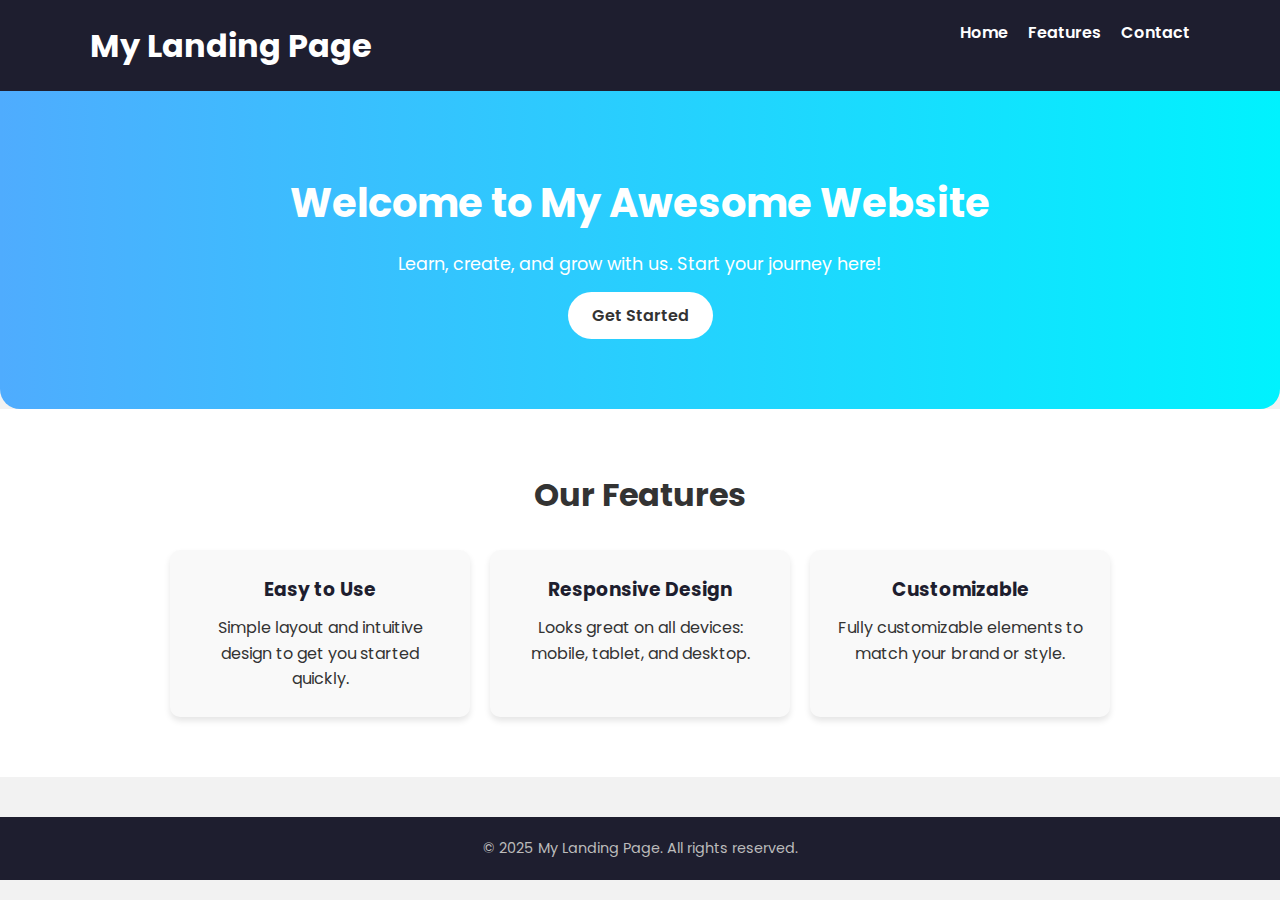
<file: Task2/index.html>
<!DOCTYPE html>
<html lang="en">
<head>
  <meta charset="UTF-8" />
  <meta name="viewport" content="width=device-width, initial-scale=1.0" />
  <title>Modern Landing Page</title>
  <link rel="stylesheet" href="styles.css" />
  <link href="https://fonts.googleapis.com/css2?family=Poppins:wght@400;600&display=swap" rel="stylesheet">
</head>
<body>
  <header>
    <div class="container">
      <h1>My Landing Page</h1>
      <nav>
        <ul>
          <li><a href="#">Home</a></li>
          <li><a href="#">Features</a></li>
          <li><a href="#">Contact</a></li>
        </ul>
      </nav>
    </div>
  </header>

  <section class="hero">
    <div class="container">
      <h2>Welcome to My Awesome Website</h2>
      <p>Learn, create, and grow with us. Start your journey here!</p>
      <a href="#" class="btn">Get Started</a>
    </div>
  </section>

  <section class="features">
    <div class="container">
      <h2>Our Features</h2>
      <div class="feature-grid">
        <div class="feature-box">
          <h3>Easy to Use</h3>
          <p>Simple layout and intuitive design to get you started quickly.</p>
        </div>
        <div class="feature-box">
          <h3>Responsive Design</h3>
          <p>Looks great on all devices: mobile, tablet, and desktop.</p>
        </div>
        <div class="feature-box">
          <h3>Customizable</h3>
          <p>Fully customizable elements to match your brand or style.</p>
        </div>
      </div>
    </div>
  </section>

  <footer>
    <div class="container">
      <p>&copy; 2025 My Landing Page. All rights reserved.</p>
    </div>
  </footer>
</body>
</html>
</file>
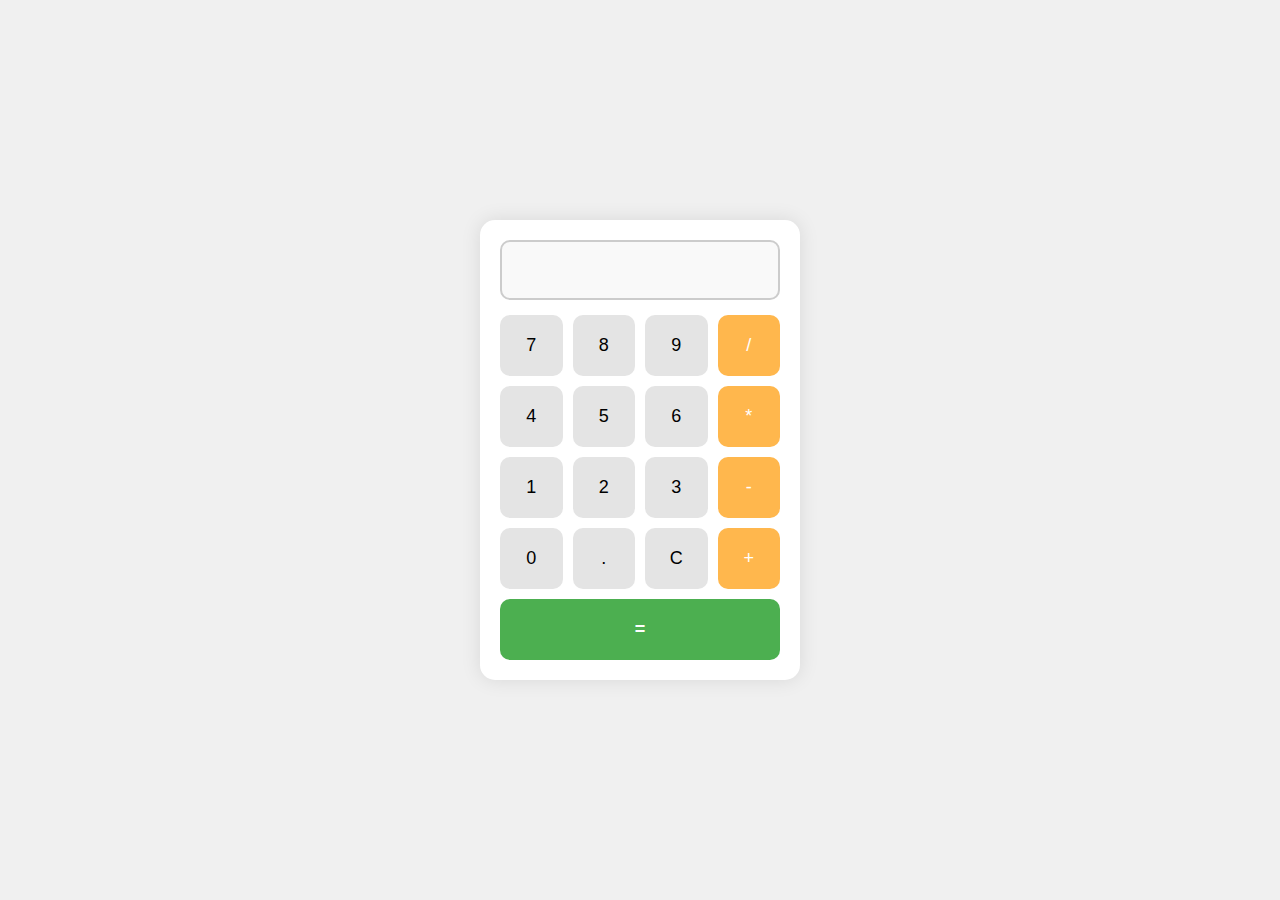
<file: Task3/index.html>
<!DOCTYPE html>
<html lang="en">
<head>
  <meta charset="UTF-8" />
  <meta name="viewport" content="width=device-width, initial-scale=1.0"/>
  <title>Calculator</title>
  <link rel="stylesheet" href="style.css" />
</head>
<body>
  <div class="calculator">
    <input type="text" id="display" readonly />
    <div class="buttons">
      <button class="btn">7</button>
      <button class="btn">8</button>
      <button class="btn">9</button>
      <button class="btn operator">/</button>

      <button class="btn">4</button>
      <button class="btn">5</button>
      <button class="btn">6</button>
      <button class="btn operator">*</button>

      <button class="btn">1</button>
      <button class="btn">2</button>
      <button class="btn">3</button>
      <button class="btn operator">-</button>

      <button class="btn">0</button>
      <button class="btn">.</button>
      <button class="btn" id="clear">C</button>
      <button class="btn operator">+</button>

      <button class="btn equal" id="equal">=</button>
    </div>
  </div>

  <script src="script.js"></script>
</body>
</html>
</file>
<file: Task3/style.css>
* {
  box-sizing: border-box;
  margin: 0;
  padding: 0;
}

body {
  height: 100vh;
  display: flex;
  align-items: center;
  justify-content: center;
  font-family: 'Segoe UI', sans-serif;
  background: #f0f0f0;
}

.calculator {
  background: #ffffff;
  padding: 20px;
  border-radius: 15px;
  box-shadow: 0 0 20px rgba(0,0,0,0.1);
  width: 320px;
}

#display {
  width: 100%;
  height: 60px;
  font-size: 24px;
  padding: 10px;
  margin-bottom: 15px;
  text-align: right;
  border: 2px solid #ccc;
  border-radius: 10px;
  outline: none;
  background: #f9f9f9;
}

.buttons {
  display: grid;
  grid-template-columns: repeat(4, 1fr);
  gap: 10px;
}

.btn {
  padding: 20px;
  font-size: 18px;
  border: none;
  border-radius: 10px;
  background-color: #e4e4e4;
  cursor: pointer;
  transition: background-color 0.2s ease;
}

.btn:hover {
  background-color: #d0d0d0;
}

.operator {
  background-color: #ffb74d;
  color: #fff;
}

.equal {
  grid-column: span 4;
  background-color: #4caf50;
  color: white;
  font-weight: bold;
}
</file>
<file: Task2/styles.css>
/* Global Reset */
* {
  margin: 0;
  padding: 0;
  box-sizing: border-box;
}

/* Base Styles */
body {
  font-family: 'Poppins', sans-serif;
  background-color: #f2f2f2;
  color: #333;
  line-height: 1.6;
}

.container {
  width: 90%;
  max-width: 1100px;
  margin: 0 auto;
}

/* Header */
header {
  background-color: #1e1e2f;
  color: white;
  padding: 20px 0;
}

header h1 {
  float: left;
}

header nav {
  float: right;
}

header nav ul {
  list-style: none;
  display: flex;
  gap: 20px;
}

header nav ul li a {
  color: white;
  text-decoration: none;
  font-weight: 600;
  transition: color 0.3s ease;
}

header nav ul li a:hover {
  color: #f9c846;
}

header::after {
  content: "";
  display: table;
  clear: both;
}

/* Hero Section */
.hero {
  background: linear-gradient(to right, #4facfe, #00f2fe);
  color: white;
  text-align: center;
  padding: 80px 20px;
  border-radius: 0 0 20px 20px;
}

.hero h2 {
  font-size: 2.5rem;
  margin-bottom: 15px;
}

.hero p {
  font-size: 1.1rem;
  margin-bottom: 25px;
}

.btn {
  background: white;
  color: #333;
  padding: 12px 24px;
  text-decoration: none;
  border-radius: 25px;
  font-weight: 600;
  transition: background 0.3s ease;
}

.btn:hover {
  background: #f9c846;
}

/* Features */
.features {
  background: white;
  padding: 60px 20px;
  text-align: center;
}

.features h2 {
  font-size: 2rem;
  margin-bottom: 30px;
}

.feature-grid {
  display: flex;
  gap: 20px;
  flex-wrap: wrap;
  justify-content: center;
}

.feature-box {
  background: #f9f9f9;
  padding: 25px;
  border-radius: 10px;
  flex: 1 1 250px;
  max-width: 300px;
  box-shadow: 0 4px 6px rgba(0, 0, 0, 0.1);
}

.feature-box h3 {
  margin-bottom: 10px;
  color: #1e1e2f;
}

/* Footer */
footer {
  background: #1e1e2f;
  color: #bbb;
  text-align: center;
  padding: 20px 0;
  font-size: 0.9rem;
  margin-top: 40px;
}

/* Responsive */
@media (max-width: 768px) {
  header h1,
  header nav {
    float: none;
    text-align: center;
  }

  header nav ul {
    justify-content: center;
    margin-top: 10px;
  }

  .hero h2 {
    font-size: 2rem;
  }

  .feature-grid {
    flex-direction: column;
    align-items: center;
  }
}
</file>
